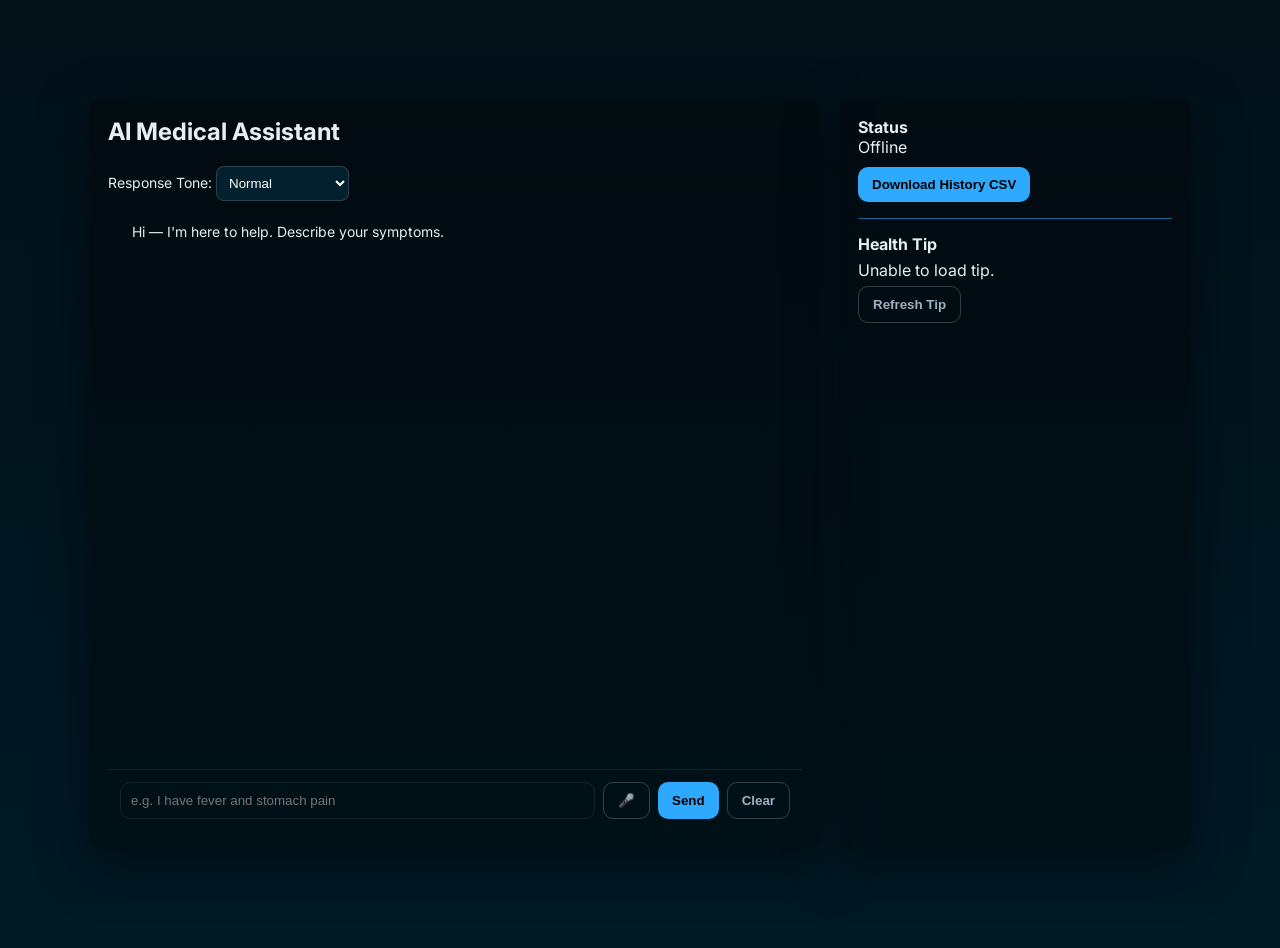
<file: templates/chatbot.html>
<!doctype html>
<html lang="en">
<head>
  <meta charset="utf-8" />
  <meta name="viewport" content="width=device-width,initial-scale=1" />
  <title>Chatbot — AI Medical Hub</title>
  <link href="https://fonts.googleapis.com/css2?family=Inter:wght@300;400;600;700&display=swap" rel="stylesheet">

  <style>
    :root{
      --primary:#2da9ff;
      --border:rgba(255,255,255,0.15);
      --card:rgba(255,255,255,0.07);
      --text:#e6eef6;
    }

    body{
      margin:0;
      font-family:Inter;
      background:linear-gradient(180deg,#021018,#001a26);
      color:var(--text);
      display:flex;
      align-items:center;
      justify-content:center;
      padding:24px;
      height:100vh;
    }

    .wrapper{
      width:1100px;
      max-width:100%;
      display:grid;
      grid-template-columns:1fr 350px;
      gap:20px;
    }

    .panel{
      background:rgba(0,0,0,0.35);
      border-radius:12px;
      padding:18px;
      box-shadow:0 16px 50px rgba(0,0,0,0.5);
    }

    h2{margin-top:0;}

    .chat-window{
      display:flex;
      flex-direction:column;
      height:70vh;
      border-radius:12px;
      overflow:hidden;
    }

    .chat-logs{
      flex:1;
      padding:12px;
      overflow:auto;
      display:flex;
      flex-direction:column;
      gap:12px;
    }

    .msg{
      max-width:80%;
      padding:10px 12px;
      border-radius:12px;
      line-height:1.3;
      font-size:14px;
      animation:fadeUp 0.25s ease;
    }

    .msg.user{
      align-self:flex-end;
      background:linear-gradient(90deg,#2b6ef6,#1a4fe0);
      color:white;
    }

    .msg.bot{
      align-self:flex-start;
      background:transparent;
      color:var(--text);
    }

    .timestamp{
      font-size:11px;
      color:#9fb0c3;
      margin-top:-8px;
    }

    .chat-input{
      display:flex;
      gap:8px;
      padding:12px;
      border-top:1px solid rgba(255,255,255,0.08);
    }

    input{
      flex:1;
      padding:10px;
      border-radius:10px;
      border:1px solid rgba(255,255,255,0.08);
      background:transparent;
      color:white;
    }

    button{
      padding:10px 14px;
      border-radius:10px;
      border:none;
      cursor:pointer;
      font-weight:700;
    }

    .btn{background:var(--primary);color:black;}
    .ghost{background:transparent;border:1px solid rgba(255,255,255,0.2);color:#9fb0c3;}

    .chat-card{
      background:var(--card);
      border:1px solid var(--border);
      padding:16px;
      border-radius:14px;
      backdrop-filter:blur(8px);
      box-shadow:0 4px 14px rgba(0,0,0,0.35);
      animation:fadeUp 0.25s ease;
      font-size:14px;
    }

    .chat-card img{
      margin-top:12px;
      width:100%;
      border-radius:10px;
    }

    .chat-card ul{
      margin:6px 0 10px 20px;
    }

    .chat-card b{ color:var(--primary); }

    @keyframes fadeUp{
      from{opacity:0;transform:translateY(6px);}
      to{opacity:1;transform:translateY(0);}
    }

    .loader{
      width:20px;
      height:20px;
      border:3px solid #fff;
      border-top-color:#2da9ff;
      border-radius:50%;
      animation:spin 1s linear infinite;
      margin:4px auto;
    }
    @keyframes spin{to{transform:rotate(360deg);}}

    select{
      padding:8px;
      border-radius:8px;
      border:1px solid var(--border);
      background:#03202e;
      color:white;
    }
  </style>
</head>

<body>
<div class="wrapper">

  <!-- LEFT CHAT PANEL -->
  <div class="panel">
    <h2>AI Medical Assistant</h2>

    <label style="font-size:14px;">Response Tone:</label>
    <select id="toneSelect">
      <option value="normal">Normal</option>
      <option value="friendly">Friendly</option>
      <option value="professional">Professional 🧑‍⚕️</option>
      <option value="detailed">Detailed</option>
    </select>

    <div class="chat-window">
      <div id="chatLogs" class="chat-logs">
        <div class="msg bot">Hi — I'm here to help. Describe your symptoms.</div>
      </div>

      <div class="chat-input">
        <input id="chatInput" type="text" placeholder="e.g. I have fever and stomach pain">
        <button class="ghost" onclick="startVoice()">🎤</button>
        <button class="btn" onclick="sendChat()">Send</button>
        <button class="ghost" onclick="clearChat()">Clear</button>
      </div>
    </div>
  </div>

  <!-- RIGHT PANEL -->
  <div class="panel">
    <div class="card">
      <strong>Status</strong>
      <div id="apiStatus" style="margin-bottom:10px;">Checking Backend...</div>

      <button class="btn" onclick="downloadCSV()">Download History CSV</button>
    </div>

    <hr style="border-color:#0a2d3f;margin:15px 0;">

    <div class="card">
      <strong>Health Tip</strong>
      <div id="healthTip" class="small" style="margin:6px 0;">Loading...</div>

      <button class="ghost" onclick="loadTip()">Refresh Tip</button>
    </div>
  </div>

</div>

<script>

const API_BASE = "http://127.0.0.1:5000";

const chatLogs = document.getElementById("chatLogs");
const chatInput = document.getElementById("chatInput");
const apiStatus = document.getElementById("apiStatus");

// ===== Chat memory (tone-aware) =====
let chatHistory = [];

// Append message to UI
function appendChat(who, html){
  const m = document.createElement("div");
  m.className = "msg " + who;
  m.innerHTML = html;
  chatLogs.appendChild(m);

  const t = document.createElement("div");
  t.className = "timestamp";
  t.innerText = new Date().toLocaleString();
  chatLogs.appendChild(t);

  chatLogs.scrollTop = chatLogs.scrollHeight;
}

// Remove loader
function removeAnalyzing(){
  const loaders = chatLogs.querySelectorAll(".loader");
  loaders.forEach(loader => {
    loader.parentElement.remove();
  });
}

// Bot response card
function appendBotFormatted(data){
  let html = `
    <div class="chat-card">
      🩺 <b>Possible Disease:</b> ${data.disease}<br><br>

      <b>Description:</b><br>${data.answer}<br><br>

      <b>Recommended Medicines:</b>
      <ul>${(data.medicine||[]).map(m => `<li>${m}</li>`).join("")}</ul>

      <b>Recommended Specialist:</b> ${data.doctor}<br><br>

      <b>Triage:</b> ${data.triage}<br>
      <span class="small">${data.reason}</span><br><br>

      <b>Actions:</b>
      <ul>${(data.actions||[]).map(a => `<li>${a}</li>`).join("")}</ul>
  `;

  if(data.image){
    html += `<img src="${data.image}">`;
  }

  html += `</div>`;
  appendChat("bot", html);
}

// Send chat
async function sendChat(){
  const text = chatInput.value.trim();
  if(!text) return;

  appendChat("user", text);
  chatInput.value = "";

  // Add user message to memory
  chatHistory.push({role:"user", text});

  // Loader
  appendChat("bot", `<div class='loader'></div>`);

  try{
    const res = await fetch(`${API_BASE}/api/chat`, {
      method:"POST",
      headers:{"Content-Type":"application/json"},
      body:JSON.stringify({
        text,
        tone: document.getElementById("toneSelect").value,
        history: chatHistory
      })
    });

    const data = await res.json();
    removeAnalyzing();
    appendBotFormatted(data);

    // Save bot message to history
    chatHistory.push({role:"bot", text:data.answer});

  } catch(err){
    removeAnalyzing();
    appendChat("bot", "Backend offline. Please try later.");
  }
}

// Clear chat
function clearChat(){
  chatLogs.innerHTML = "";
  appendChat("bot", "Chat cleared. Describe your symptoms again.");
  chatHistory = [];
}

// Download CSV
function downloadCSV(){
  window.open(`${API_BASE}/api/export_history_csv`, "_blank");
}

// Load health tip
async function loadTip(){
  try{
    const r = await fetch(`${API_BASE}/api/tips`);
    const d = await r.json();
    document.getElementById("healthTip").innerText = d.tip;
  } catch{
    document.getElementById("healthTip").innerText = "Unable to load tip.";
  }
}

// Speech-to-text
function startVoice(){
  const rec = new webkitSpeechRecognition();
  rec.lang = "en-IN";
  rec.onresult = e => {
    chatInput.value = e.results[0][0].transcript;
  };
  rec.start();
}

// Backend status
async function checkApi(){
  try{
    const r = await fetch(`${API_BASE}/api/ping`);
    apiStatus.textContent = r.ok ? "Online" : "Offline";
  } catch{
    apiStatus.textContent = "Offline";
  }
}
checkApi();
setInterval(checkApi, 10000);

// Load tip on start
loadTip();

// Enter key support
chatInput.addEventListener("keydown", e => {
  if (e.key === "Enter") sendChat();
});
</script>

</body>
</html>
</file>
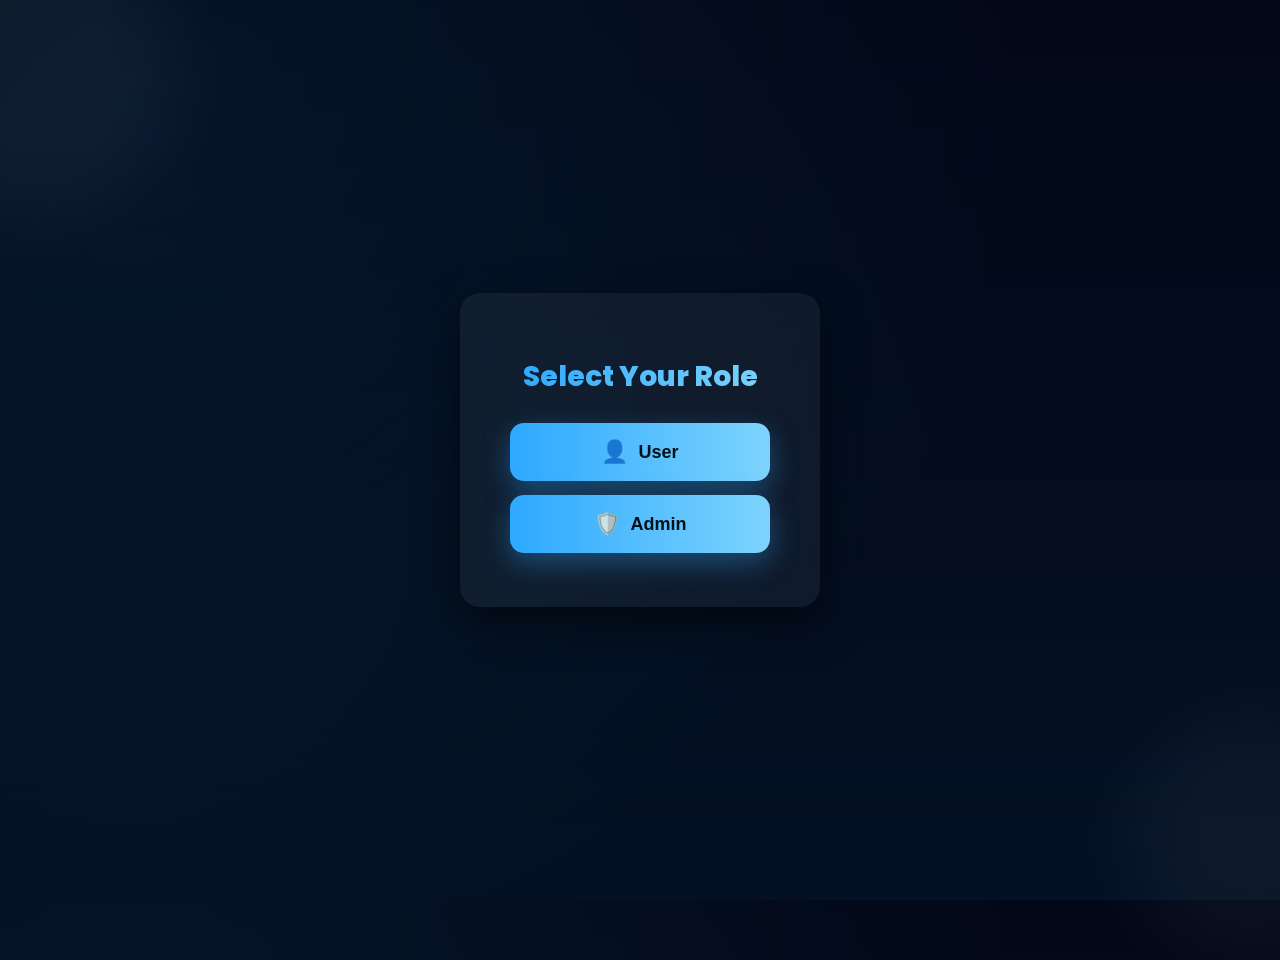
<file: templates/role_select.html>
<!doctype html>
<html lang="en">
<head>
<meta charset="utf-8">
<meta name="viewport" content="width=device-width,initial-scale=1">
<title>Select Role — AI Medical Hub</title>

<link href="https://fonts.googleapis.com/css2?family=Poppins:wght@300;400;600;700&display=swap" rel="stylesheet">

<style>
:root{
  --accent:#2da9ff;
  --accent2:#7dd3fc;
}

body{
  margin:0;
  font-family:'Poppins',sans-serif;
  background:radial-gradient(900px at 10% 10%,rgba(45,169,255,0.08),transparent),
             linear-gradient(180deg,#020817,#041124);
  color:white;
  height:100vh;
  display:flex;
  align-items:center;
  justify-content:center;
  text-align:center;
  overflow:hidden;
  animation:fadeIn 1.2s ease;
}

@keyframes fadeIn{
  from{opacity:0;}
  to{opacity:1;}
}

.box{
  background:rgba(255,255,255,0.05);
  padding:40px 50px;
  border-radius:20px;
  backdrop-filter:blur(20px);
  box-shadow:0 15px 40px rgba(0,0,0,0.55);
  animation:floatUp 1.2s ease;
}
@keyframes floatUp{
  from{opacity:0; transform:translateY(30px);}
  to{opacity:1; transform:translateY(0);}
}

h2{
  margin-bottom:25px;
  font-size:28px;
  font-weight:800;
  background:linear-gradient(90deg,var(--accent),var(--accent2));
  -webkit-background-clip:text;
  -webkit-text-fill-color:transparent;
}

.role-btn{
  width:260px;
  padding:16px;
  margin:14px 0;
  border:none;
  font-size:18px;
  font-weight:700;
  border-radius:14px;
  cursor:pointer;
  background:linear-gradient(90deg,var(--accent),var(--accent2));
  color:#02111b;
  box-shadow:0 10px 28px rgba(45,169,255,0.35);
  display:flex;
  align-items:center;
  justify-content:center;
  gap:10px;
  transition:0.3s;
}

.role-btn:hover{
  transform:translateY(-6px);
  box-shadow:0 16px 40px rgba(45,169,255,0.55);
}

.icon{
  font-size:22px;
}

.circle{
  position:absolute;
  border-radius:50%;
  background:rgba(255,255,255,0.04);
  filter:blur(40px);
  animation:moveCircle 10s infinite alternate ease-in-out;
}

.circle:nth-child(1){
  width:300px; height:300px;
  top:-80px; left:-120px;
}
.circle:nth-child(2){
  width:250px; height:250px;
  bottom:-60px; right:-100px;
  animation-delay:2s;
}

@keyframes moveCircle{
  from{transform:scale(1);}
  to{transform:scale(1.2);}
}
</style>
</head>

<body>

<div class="circle"></div>
<div class="circle"></div>

<div class="box">
  <h2>Select Your Role</h2>

  <button class="role-btn" onclick="goUser()">
    <span class="icon">👤</span> User
  </button>

  <button class="role-btn" onclick="goAdmin()">
    <span class="icon">🛡️</span> Admin
  </button>
</div>

<script>
function goUser(){
  window.location.href = "/home";
}
function goAdmin(){
  window.location.href = "/admin_login";
}
</script>

</body>
</html>
</file>
